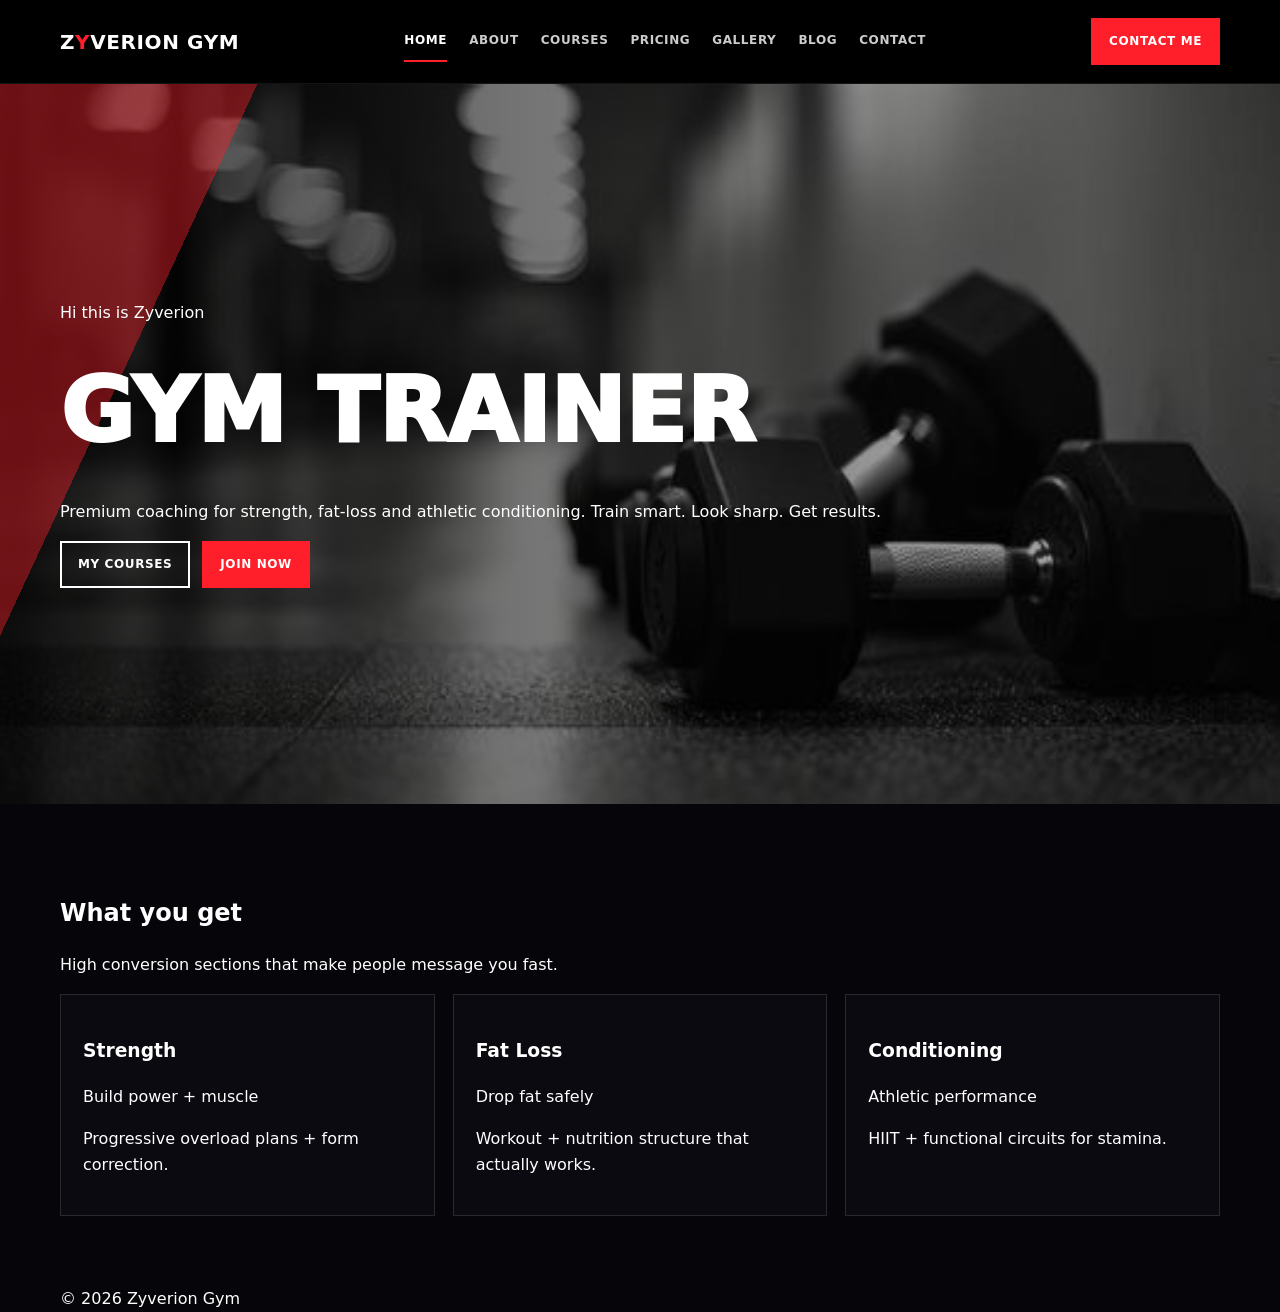
<file: index.html>
<!doctype html>
<html lang="en">
<head>
  <meta charset="utf-8"/>
  <meta name="viewport" content="width=device-width,initial-scale=1"/>
  <title>Zyverion Gym | Home</title>
  <link rel="stylesheet" href="css/style.css"/>
</head>
<body>

<header class="topbar">
  <div class="container nav">
    <a class="brand" href="index.html">Z<span>Y</span>VERION GYM</a>

    <nav class="menu">
      <a data-nav href="index.html">Home</a>
      <a data-nav href="about.html">About</a>
      <a data-nav href="courses.html">Courses</a>
      <a data-nav href="pricing.html">Pricing</a>
      <a data-nav href="gallery.html">Gallery</a>
      <a data-nav href="blog.html">Blog</a>
      <a data-nav href="contact.html">Contact</a>
    </nav>

    <div style="display:flex; gap:10px; align-items:center">
      <a class="btn red" href="contact.html">Contact Me</a>
      <button class="burger" id="burger" aria-label="Open menu">☰</button>
    </div>
  </div>

  <div class="container mobileMenu" id="mobileMenu">
    <a href="index.html">Home</a>
    <a href="about.html">About</a>
    <a href="courses.html">Courses</a>
    <a href="pricing.html">Pricing</a>
    <a href="gallery.html">Gallery</a>
    <a href="blog.html">Blog</a>
    <a href="contact.html">Contact</a>
  </div>
</header>

<section class="hero">
  <div class="diagonal"></div>
  <div class="container hero-inner">
    <div class="kicker">Hi this is Zyverion</div>
    <div class="h1">Gym Trainer</div>
    <p>Premium coaching for strength, fat-loss and athletic conditioning. Train smart. Look sharp. Get results.</p>
    <div class="ctaRow">
      <a class="btn" href="courses.html">My Courses</a>
      <a class="btn red" href="contact.html">Join Now</a>
    </div>
  </div>
</section>

<section class="section">
  <div class="container">
    <h2>What you get</h2>
    <p>High conversion sections that make people message you fast.</p>

    <div class="grid3">
      <div class="card">
        <h3>Strength</h3>
        <div class="meta">Build power + muscle</div>
        <p>Progressive overload plans + form correction.</p>
      </div>
      <div class="card">
        <h3>Fat Loss</h3>
        <div class="meta">Drop fat safely</div>
        <p>Workout + nutrition structure that actually works.</p>
      </div>
      <div class="card">
        <h3>Conditioning</h3>
        <div class="meta">Athletic performance</div>
        <p>HIIT + functional circuits for stamina.</p>
      </div>
    </div>
  </div>
</section>

<footer class="footer">
  <div class="container">© <span id="year"></span> Zyverion Gym</div>
</footer>

<script src="js/main.js"></script>
<script>document.getElementById("year").textContent=new Date().getFullYear();</script>
</body>
</html>
</file>
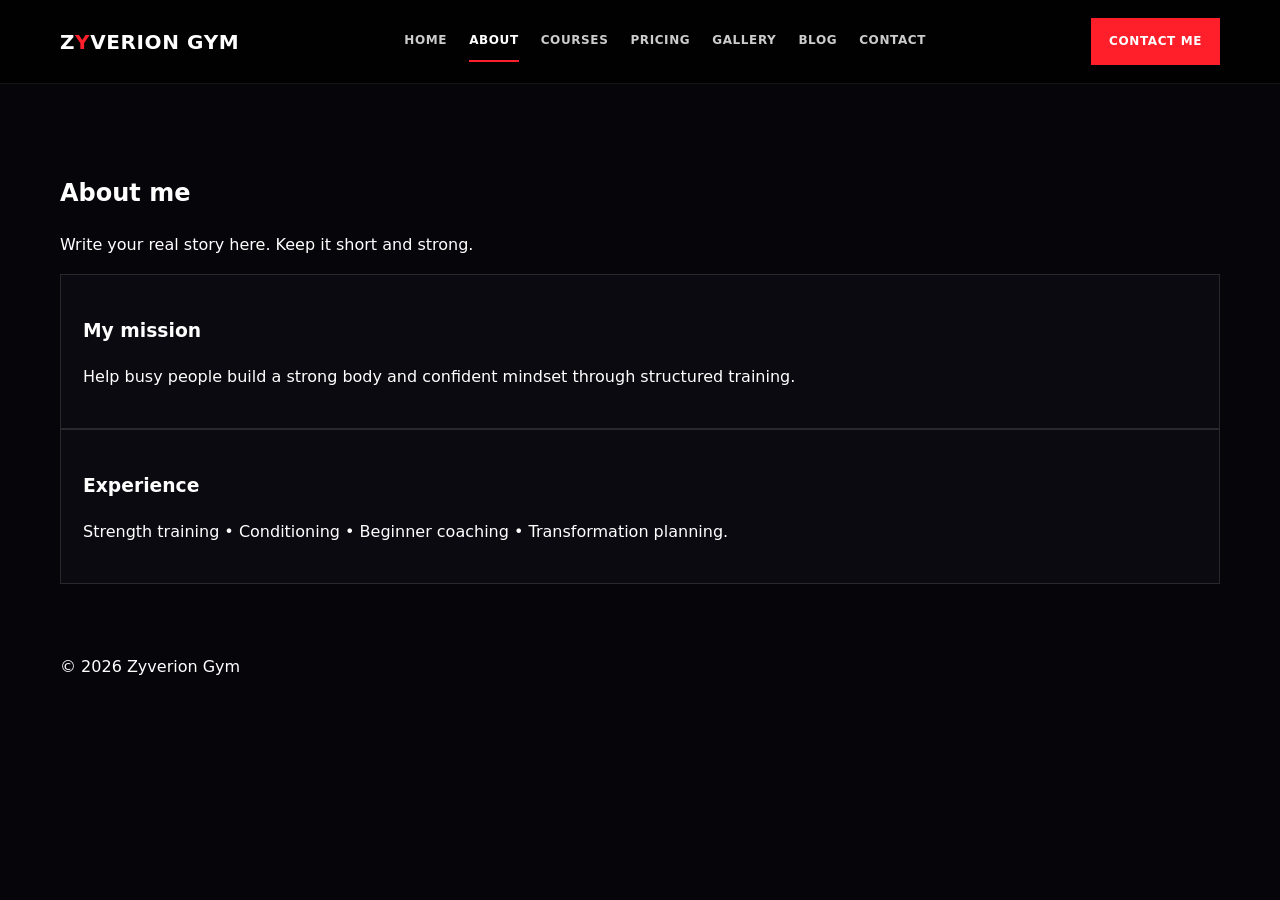
<file: about.html>
<!doctype html>
<html lang="en">
<head>
  <meta charset="utf-8"/>
  <meta name="viewport" content="width=device-width,initial-scale=1"/>
  <title>Zyverion Gym | About</title>
  <link rel="stylesheet" href="css/style.css"/>
</head>
<body>
<!-- same header -->
<header class="topbar">
  <div class="container nav">
    <a class="brand" href="index.html">Z<span>Y</span>VERION GYM</a>
    <nav class="menu">
      <a data-nav href="index.html">Home</a>
      <a data-nav href="about.html">About</a>
      <a data-nav href="courses.html">Courses</a>
      <a data-nav href="pricing.html">Pricing</a>
      <a data-nav href="gallery.html">Gallery</a>
      <a data-nav href="blog.html">Blog</a>
      <a data-nav href="contact.html">Contact</a>
    </nav>
    <div style="display:flex; gap:10px; align-items:center">
      <a class="btn red" href="contact.html">Contact Me</a>
      <button class="burger" id="burger" aria-label="Open menu">☰</button>
    </div>
  </div>
  <div class="container mobileMenu" id="mobileMenu">
    <a href="index.html">Home</a><a href="about.html">About</a><a href="courses.html">Courses</a>
    <a href="pricing.html">Pricing</a><a href="gallery.html">Gallery</a><a href="blog.html">Blog</a><a href="contact.html">Contact</a>
  </div>
</header>

<section class="section">
  <div class="container">
    <h2>About me</h2>
    <p>Write your real story here. Keep it short and strong.</p>

    <div class="grid2">
      <div class="card">
        <h3>My mission</h3>
        <p>Help busy people build a strong body and confident mindset through structured training.</p>
      </div>
      <div class="card">
        <h3>Experience</h3>
        <p>Strength training • Conditioning • Beginner coaching • Transformation planning.</p>
      </div>
    </div>
  </div>
</section>

<footer class="footer"><div class="container">© <span id="year"></span> Zyverion Gym</div></footer>
<script src="js/main.js"></script>
<script>document.getElementById("year").textContent=new Date().getFullYear();</script>
</body>
</html>
</file>
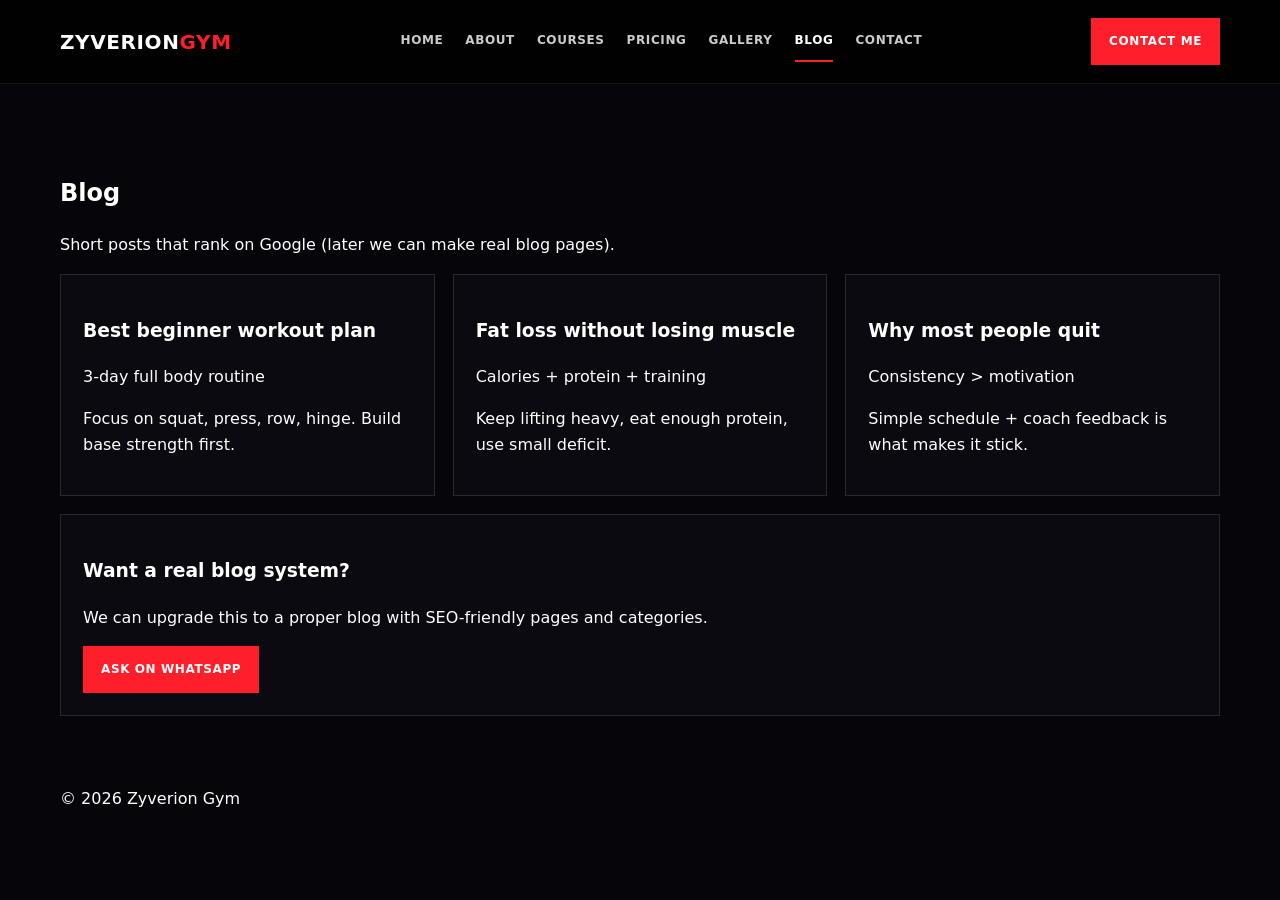
<file: blog.html>
<!doctype html>
<html lang="en">
<head>
  <meta charset="utf-8" />
  <meta name="viewport" content="width=device-width, initial-scale=1" />
  <title>Zyverion Gym | Blog</title>
  <link rel="stylesheet" href="css/style.css" />
</head>

<body>

<header class="topbar">
  <div class="container nav">
    <a class="brand" href="index.html">ZYVERION<span>GYM</span></a>

    <nav class="menu">
      <a href="index.html" data-nav>Home</a>
      <a href="about.html" data-nav>About</a>
      <a href="courses.html" data-nav>Courses</a>
      <a href="pricing.html" data-nav>Pricing</a>
      <a href="gallery.html" data-nav>Gallery</a>
      <a href="blog.html" data-nav>Blog</a>
      <a href="contact.html" data-nav>Contact</a>
    </nav>

    <a class="btn red" href="contact.html">Contact Me</a>

    <button class="burger" id="burger" aria-label="Open menu" type="button">☰</button>
  </div>

  <!-- MOBILE MENU (same links, not a second navbar) -->
  <div class="container mobileMenu" id="mobileMenu">
    <a href="index.html" data-nav>Home</a>
    <a href="about.html" data-nav>About</a>
    <a href="courses.html" data-nav>Courses</a>
    <a href="pricing.html" data-nav>Pricing</a>
    <a href="gallery.html" data-nav>Gallery</a>
    <a href="blog.html" data-nav>Blog</a>
    <a href="contact.html" data-nav>Contact</a>
  </div>
</header>

<section class="section">
  <div class="container">
    <h2>Blog</h2>
    <p>Short posts that rank on Google (later we can make real blog pages).</p>

    <div class="grid3">
      <div class="card">
        <h3>Best beginner workout plan</h3>
        <div class="meta">3-day full body routine</div>
        <p>Focus on squat, press, row, hinge. Build base strength first.</p>
      </div>
      <div class="card">
        <h3>Fat loss without losing muscle</h3>
        <div class="meta">Calories + protein + training</div>
        <p>Keep lifting heavy, eat enough protein, use small deficit.</p>
      </div>
      <div class="card">
        <h3>Why most people quit</h3>
        <div class="meta">Consistency > motivation</div>
        <p>Simple schedule + coach feedback is what makes it stick.</p>
      </div>
    </div>

    <div class="card" style="margin-top:18px">
      <h3>Want a real blog system?</h3>
      <p>We can upgrade this to a proper blog with SEO-friendly pages and categories.</p>
      <a class="btn red" href="contact.html">Ask on WhatsApp</a>
    </div>
  </div>
</section>

<footer class="footer">
  <div class="container">© <span id="year"></span> Zyverion Gym</div>
</footer>

<script src="js/main.js"></script>
<script>document.getElementById("year").textContent = new Date().getFullYear();</script>

</body>
</html>
</file>
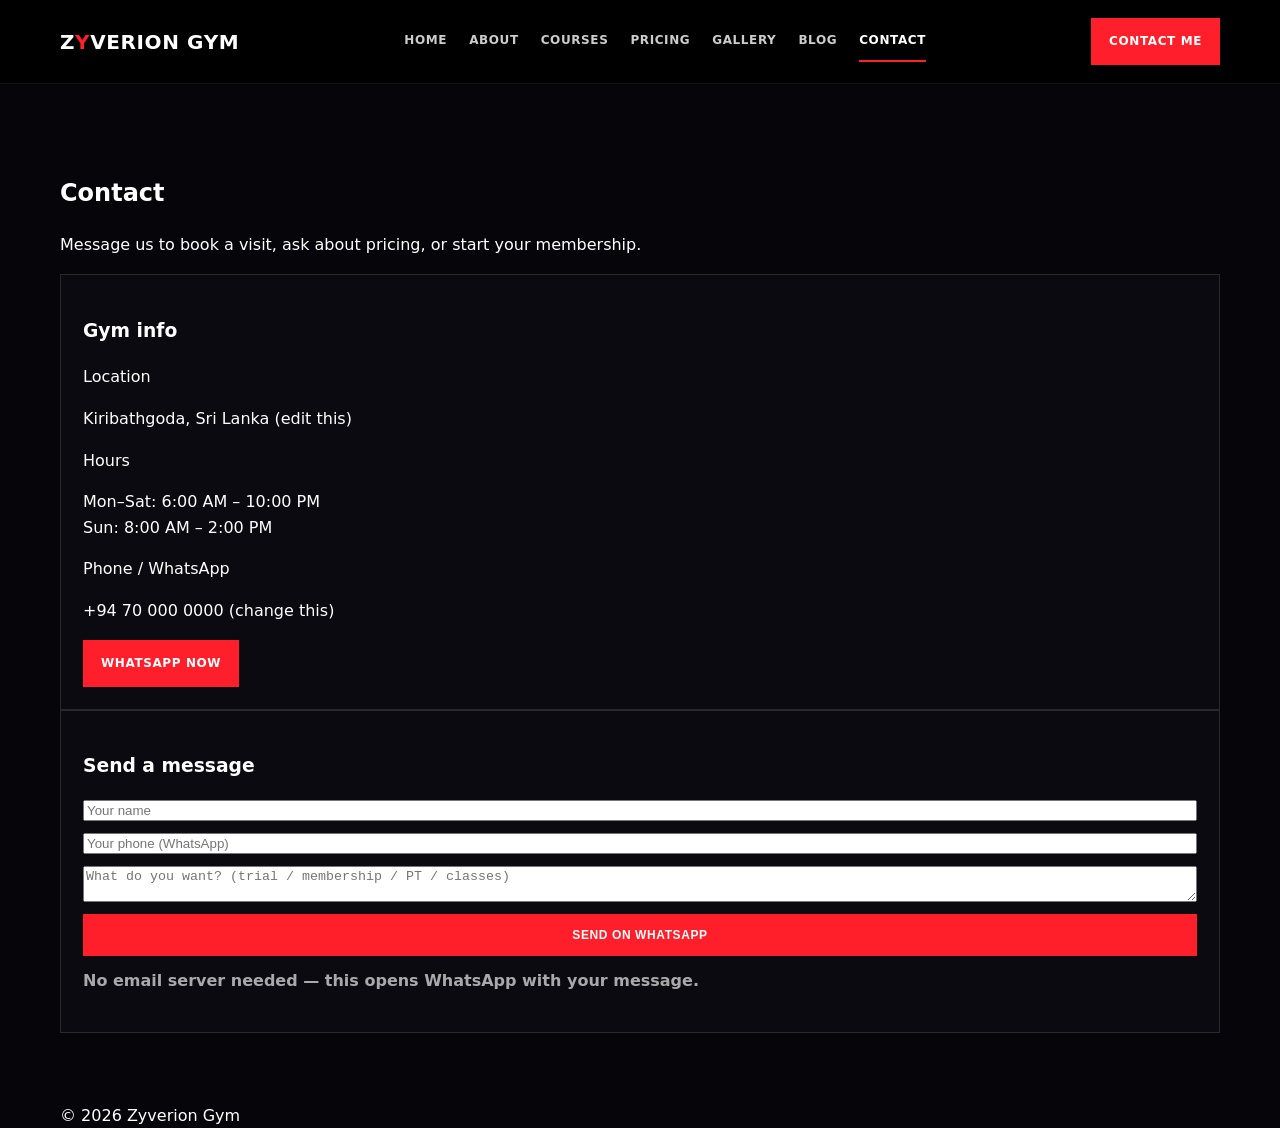
<file: contact.html>
<!doctype html>
<html lang="en">
<head>
  <meta charset="utf-8"/>
  <meta name="viewport" content="width=device-width,initial-scale=1"/>
  <title>Zyverion Gym | Contact</title>
  <link rel="stylesheet" href="css/style.css"/>
</head>
<body>

<header class="topbar">
  <div class="container nav">
    <a class="brand" href="index.html">Z<span>Y</span>VERION GYM</a>

    <nav class="menu">
      <a data-nav href="index.html">Home</a>
      <a data-nav href="about.html">About</a>
      <a data-nav href="courses.html">Courses</a>
      <a data-nav href="pricing.html">Pricing</a>
      <a data-nav href="gallery.html">Gallery</a>
      <a data-nav href="blog.html">Blog</a>
      <a data-nav href="contact.html">Contact</a>
    </nav>

    <div style="display:flex; gap:10px; align-items:center">
      <a class="btn red" href="contact.html">Contact Me</a>
      <button class="burger" id="burger" aria-label="Open menu">☰</button>
    </div>
  </div>

  <div class="container mobileMenu" id="mobileMenu">
    <a href="index.html">Home</a><a href="about.html">About</a><a href="courses.html">Courses</a>
    <a href="pricing.html">Pricing</a><a href="gallery.html">Gallery</a><a href="blog.html">Blog</a><a href="contact.html">Contact</a>
  </div>
</header>

<section class="section">
  <div class="container">
    <h2>Contact</h2>
    <p>Message us to book a visit, ask about pricing, or start your membership.</p>

    <div class="grid2">
      <div class="card">
        <h3>Gym info</h3>
        <p class="meta">Location</p>
        <p>Kiribathgoda, Sri Lanka (edit this)</p>

        <p class="meta">Hours</p>
        <p>Mon–Sat: 6:00 AM – 10:00 PM<br/>Sun: 8:00 AM – 2:00 PM</p>

        <p class="meta">Phone / WhatsApp</p>
        <p>+94 70 000 0000 (change this)</p>

        <div style="margin-top:14px">
          <a class="btn red" href="https://wa.me/94700000000" target="_blank" rel="noopener">WhatsApp Now</a>
        </div>
      </div>

      <div class="card">
        <h3>Send a message</h3>
        <form class="form" id="waForm">
          <div style="display:grid; gap:12px">
            <input name="name" placeholder="Your name" required>
            <input name="phone" placeholder="Your phone (WhatsApp)" required>
            <textarea name="msg" placeholder="What do you want? (trial / membership / PT / classes)" required></textarea>
            <button class="btn red" type="submit">Send on WhatsApp</button>
          </div>
        </form>
        <p style="color:rgba(255,255,255,.65); font-weight:700; margin-top:12px">
          No email server needed — this opens WhatsApp with your message.
        </p>
      </div>
    </div>
  </div>
</section>

<footer class="footer"><div class="container">© <span id="year"></span> Zyverion Gym</div></footer>
<script src="js/main.js"></script>
<script>document.getElementById("year").textContent=new Date().getFullYear();</script>
</body>
</html>
</file>
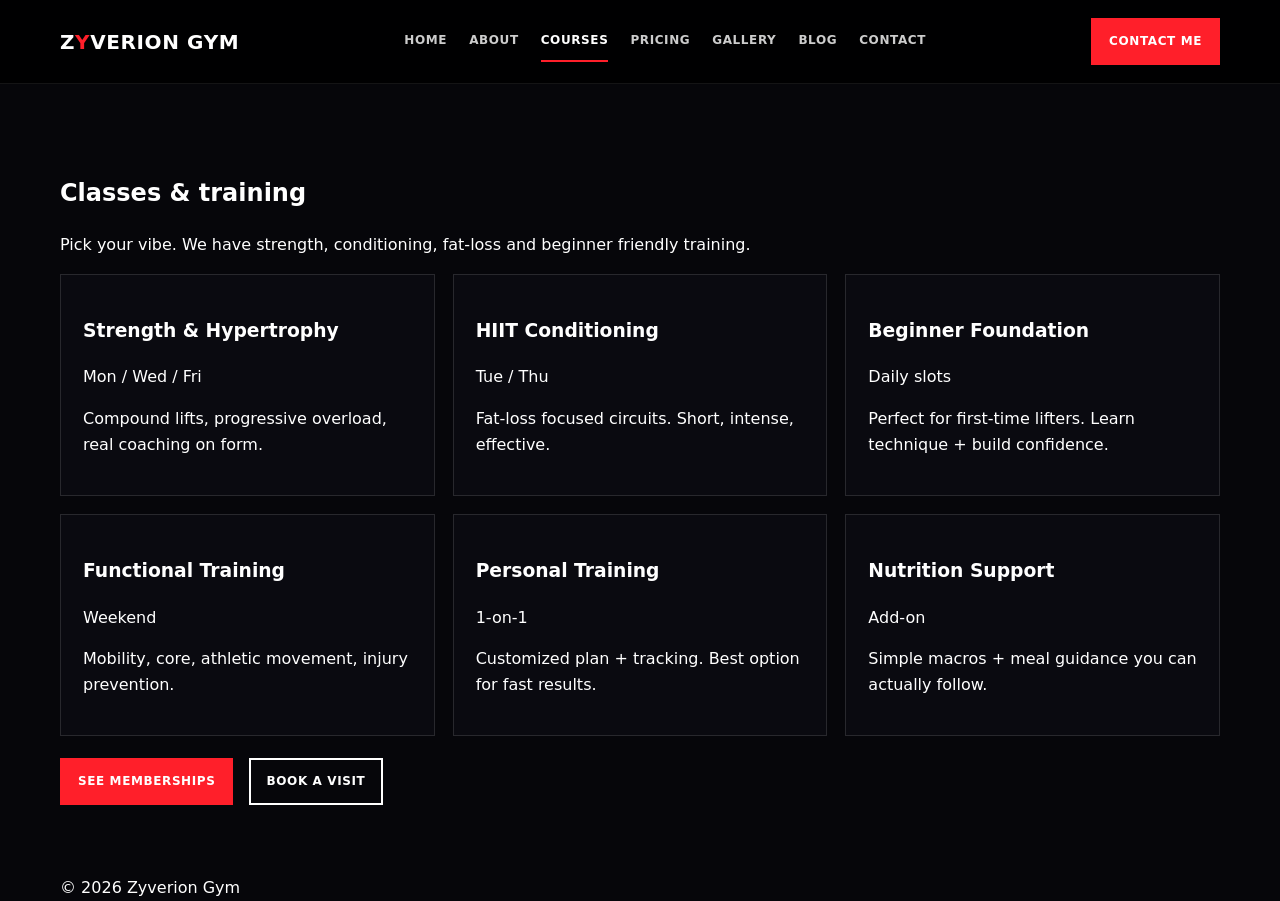
<file: courses.html>
<!doctype html>
<html lang="en">
<head>
  <meta charset="utf-8"/>
  <meta name="viewport" content="width=device-width,initial-scale=1"/>
  <title>Zyverion Gym | Classes</title>
  <link rel="stylesheet" href="css/style.css"/>
</head>
<body>

<header class="topbar">
  <div class="container nav">
    <a class="brand" href="index.html">Z<span>Y</span>VERION GYM</a>

    <nav class="menu">
      <a data-nav href="index.html">Home</a>
      <a data-nav href="about.html">About</a>
      <a data-nav href="courses.html">Courses</a>
      <a data-nav href="pricing.html">Pricing</a>
      <a data-nav href="gallery.html">Gallery</a>
      <a data-nav href="blog.html">Blog</a>
      <a data-nav href="contact.html">Contact</a>
    </nav>

    <div style="display:flex; gap:10px; align-items:center">
      <a class="btn red" href="contact.html">Contact Me</a>
      <button class="burger" id="burger" aria-label="Open menu">☰</button>
    </div>
  </div>

  <div class="container mobileMenu" id="mobileMenu">
    <a href="index.html">Home</a><a href="about.html">About</a><a href="courses.html">Courses</a>
    <a href="pricing.html">Pricing</a><a href="gallery.html">Gallery</a><a href="blog.html">Blog</a><a href="contact.html">Contact</a>
  </div>
</header>

<section class="section">
  <div class="container">
    <h2>Classes & training</h2>
    <p>Pick your vibe. We have strength, conditioning, fat-loss and beginner friendly training.</p>

    <div class="grid3">
      <div class="card">
        <h3>Strength & Hypertrophy</h3>
        <div class="meta">Mon / Wed / Fri</div>
        <p>Compound lifts, progressive overload, real coaching on form.</p>
      </div>
      <div class="card">
        <h3>HIIT Conditioning</h3>
        <div class="meta">Tue / Thu</div>
        <p>Fat-loss focused circuits. Short, intense, effective.</p>
      </div>
      <div class="card">
        <h3>Beginner Foundation</h3>
        <div class="meta">Daily slots</div>
        <p>Perfect for first-time lifters. Learn technique + build confidence.</p>
      </div>

      <div class="card">
        <h3>Functional Training</h3>
        <div class="meta">Weekend</div>
        <p>Mobility, core, athletic movement, injury prevention.</p>
      </div>
      <div class="card">
        <h3>Personal Training</h3>
        <div class="meta">1-on-1</div>
        <p>Customized plan + tracking. Best option for fast results.</p>
      </div>
      <div class="card">
        <h3>Nutrition Support</h3>
        <div class="meta">Add-on</div>
        <p>Simple macros + meal guidance you can actually follow.</p>
      </div>
    </div>

    <div style="margin-top:22px">
      <a class="btn red" href="pricing.html">See Memberships</a>
      <a class="btn" href="contact.html" style="margin-left:10px">Book a Visit</a>
    </div>
  </div>
</section>

<footer class="footer"><div class="container">© <span id="year"></span> Zyverion Gym</div></footer>
<script src="js/main.js"></script>
<script>document.getElementById("year").textContent=new Date().getFullYear();</script>
</body>
</html>
</file>
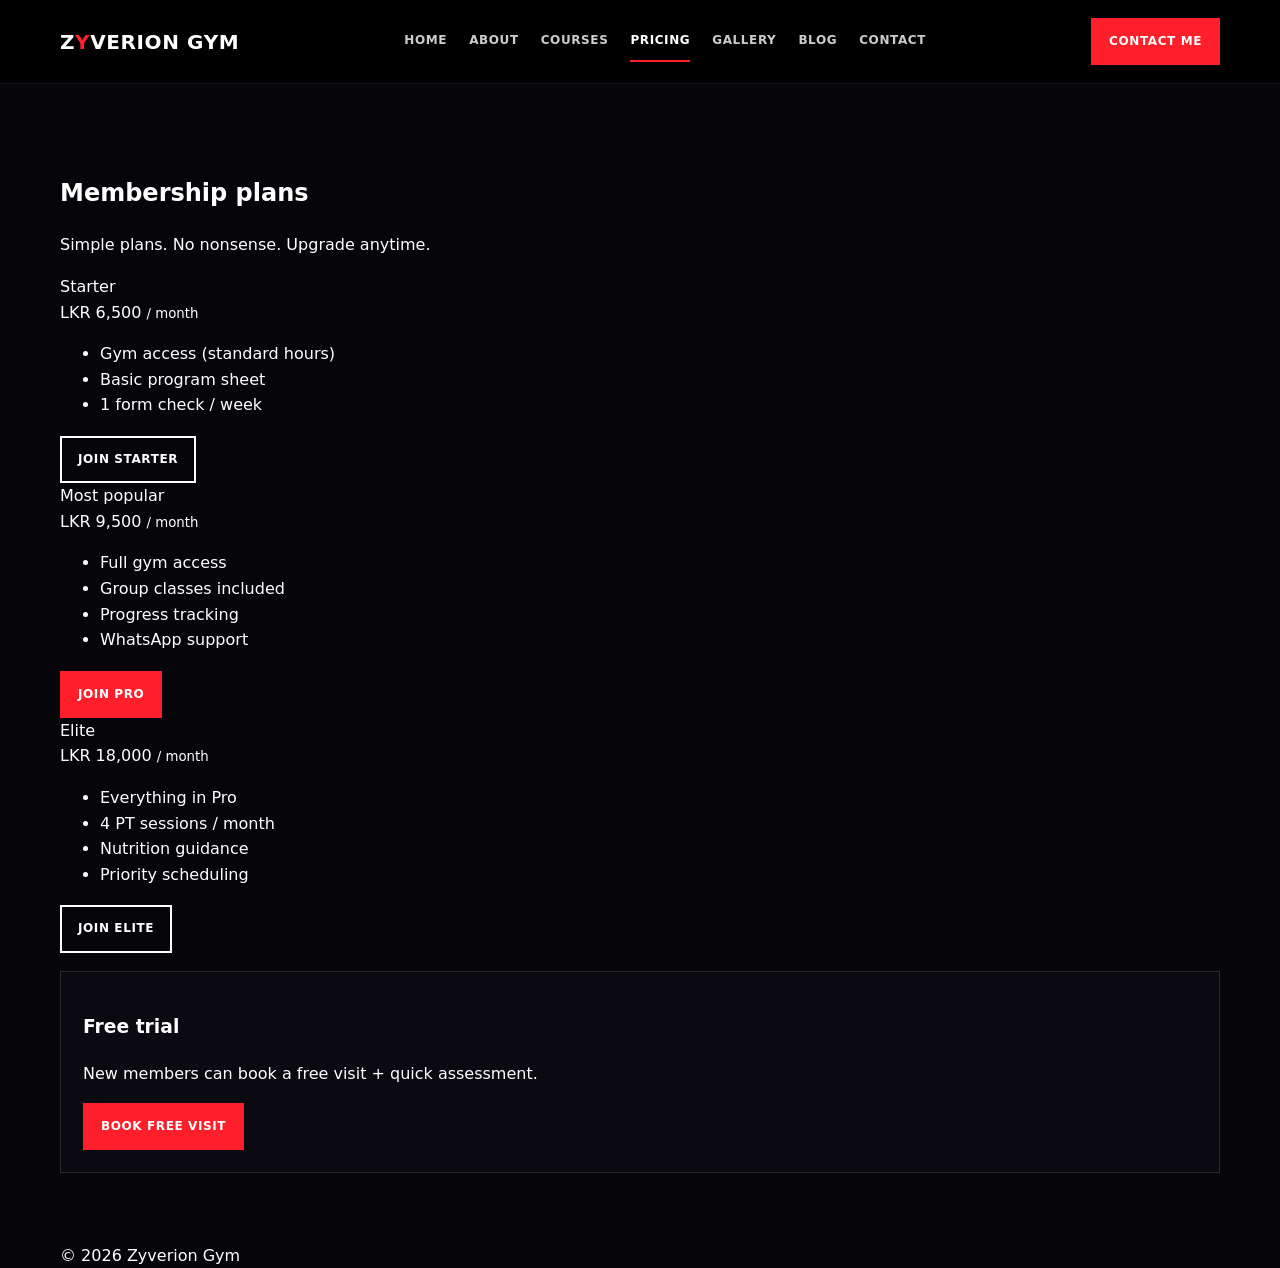
<file: pricing.html>
<!doctype html>
<html lang="en">
<head>
  <meta charset="utf-8"/>
  <meta name="viewport" content="width=device-width,initial-scale=1"/>
  <title>Zyverion Gym | Pricing</title>
  <link rel="stylesheet" href="css/style.css"/>
</head>
<body>

<header class="topbar">
  <div class="container nav">
    <a class="brand" href="index.html">Z<span>Y</span>VERION GYM</a>

    <nav class="menu">
      <a data-nav href="index.html">Home</a>
      <a data-nav href="about.html">About</a>
      <a data-nav href="courses.html">Courses</a>
      <a data-nav href="pricing.html">Pricing</a>
      <a data-nav href="gallery.html">Gallery</a>
      <a data-nav href="blog.html">Blog</a>
      <a data-nav href="contact.html">Contact</a>
    </nav>

    <div style="display:flex; gap:10px; align-items:center">
      <a class="btn red" href="contact.html">Contact Me</a>
      <button class="burger" id="burger" aria-label="Open menu">☰</button>
    </div>
  </div>

  <div class="container mobileMenu" id="mobileMenu">
    <a href="index.html">Home</a><a href="about.html">About</a><a href="courses.html">Courses</a>
    <a href="pricing.html">Pricing</a><a href="gallery.html">Gallery</a><a href="blog.html">Blog</a><a href="contact.html">Contact</a>
  </div>
</header>

<section class="section">
  <div class="container">
    <h2>Membership plans</h2>
    <p>Simple plans. No nonsense. Upgrade anytime.</p>

    <div class="pricing">
      <div class="price">
        <div class="badge">Starter</div>
        <div class="amount">LKR 6,500 <small>/ month</small></div>
        <ul class="ul">
          <li>Gym access (standard hours)</li>
          <li>Basic program sheet</li>
          <li>1 form check / week</li>
        </ul>
        <div style="margin-top:18px">
          <a class="btn" href="contact.html">Join Starter</a>
        </div>
      </div>

      <div class="price best">
        <div class="badge">Most popular</div>
        <div class="amount">LKR 9,500 <small>/ month</small></div>
        <ul class="ul">
          <li>Full gym access</li>
          <li>Group classes included</li>
          <li>Progress tracking</li>
          <li>WhatsApp support</li>
        </ul>
        <div style="margin-top:18px">
          <a class="btn red" href="contact.html">Join Pro</a>
        </div>
      </div>

      <div class="price">
        <div class="badge">Elite</div>
        <div class="amount">LKR 18,000 <small>/ month</small></div>
        <ul class="ul">
          <li>Everything in Pro</li>
          <li>4 PT sessions / month</li>
          <li>Nutrition guidance</li>
          <li>Priority scheduling</li>
        </ul>
        <div style="margin-top:18px">
          <a class="btn" href="contact.html">Join Elite</a>
        </div>
      </div>
    </div>

    <div class="card" style="margin-top:18px">
      <h3>Free trial</h3>
      <p>New members can book a free visit + quick assessment.</p>
      <a class="btn red" href="contact.html">Book free visit</a>
    </div>
  </div>
</section>

<footer class="footer"><div class="container">© <span id="year"></span> Zyverion Gym</div></footer>
<script src="js/main.js"></script>
<script>document.getElementById("year").textContent=new Date().getFullYear();</script>
</body>
</html>
</file>
<file: css/style.css>
:root{
  --bg:#06060a;
  --panel:#0e0e14;
  --text:#ffffff;
  --muted:rgba(255,255,255,.75);
  --border:rgba(255,255,255,.12);
  --red:#ff1f2a;
  --red2:#b00010;
  --max:1160px;
}

*{box-sizing:border-box}
html,body{margin:0;padding:0}

body{
  font-family: system-ui, -apple-system, Segoe UI, Roboto, Arial, sans-serif;
  background:var(--bg);
  color:var(--text);
  line-height:1.6;
}

a{color:inherit;text-decoration:none}
.container{width:min(var(--max), calc(100% - 40px)); margin:0 auto}

/* ================= NAVBAR ================= */

.topbar{
  position:sticky;
  top:0;
  z-index:1000;
  background:rgba(0,0,0,.85);
  border-bottom:1px solid rgba(255,255,255,.08);
}

.nav{
  display:flex;
  align-items:center;
  justify-content:space-between;
  padding:18px 0;
}

.brand{
  font-weight:900;
  font-size:20px;
  letter-spacing:.6px;
}

.brand span{color:var(--red)}

.menu{
  display:flex;
  gap:22px;
  align-items:center;
}

.menu a{
  font-weight:800;
  font-size:12px;
  letter-spacing:.6px;
  text-transform:uppercase;
  color:rgba(255,255,255,.8);
  padding:10px 0;
  border-bottom:2px solid transparent;
}

.menu a:hover{color:#fff}
.menu a.active{
  border-bottom-color:var(--red);
  color:#fff;
}

.btn{
  display:inline-flex;
  align-items:center;
  justify-content:center;
  padding:12px 16px;
  font-weight:900;
  font-size:12px;
  letter-spacing:.6px;
  text-transform:uppercase;
  border:2px solid #fff;
  background:transparent;
  color:#fff;
}

.btn.red{
  border-color:var(--red);
  background:var(--red);
}

.btn.red:hover{filter:brightness(1.05)}

.burger{
  display:none;
  width:44px;
  height:44px;
  border:1px solid rgba(255,255,255,.2);
  background:transparent;
  color:#fff;
  cursor:pointer;
}

/* MOBILE MENU (hidden by default) */
.mobileMenu{
  display:none;
  border-top:1px solid rgba(255,255,255,.08);
  padding:10px 0;
}

.mobileMenu a{
  display:block;
  padding:12px 0;
  font-weight:900;
  text-transform:uppercase;
  border-bottom:1px solid rgba(255,255,255,.08);
}

/* when opened */
.mobileMenu.open{
  display:block;
}

/* ================= HERO ================= */

.hero{
  position:relative;
  min-height:80vh;
  display:flex;
  align-items:center;
  overflow:hidden;
  background:#000;
}

.hero::before{
  content:"";
  position:absolute;
  inset:0;
  background:
    linear-gradient(90deg, rgba(0,0,0,.75), rgba(0,0,0,.25)),
    url("../assets/img/hero.jpg") center/cover no-repeat;
}

.hero::after{
  content:"";
  position:absolute;
  inset:-20%;
  background:
    linear-gradient(115deg,
      rgba(255,31,42,.75) 0%,
      rgba(255,31,42,.75) 32%,
      rgba(255,31,42,0) 32%,
      rgba(255,31,42,0) 100%);
  opacity:.55;
  transform:translateX(-8%);
}

.hero-inner{
  position:relative;
  z-index:2;
  padding:80px 0;
}

.h1{
  font-weight:1000;
  font-size:clamp(48px, 7vw, 110px);
  text-transform:uppercase;
  margin:14px 0;
}

.ctaRow{
  display:flex;
  gap:12px;
  flex-wrap:wrap;
}

/* ================= SECTIONS ================= */

.section{padding:70px 0}

.grid3{
  display:grid;
  grid-template-columns:repeat(3,1fr);
  gap:18px;
}

.card{
  border:1px solid rgba(255,255,255,.12);
  background:#0a0a10;
  padding:22px;
}

/* ================= RESPONSIVE ================= */

@media (max-width: 920px){

  .menu{display:none;}

  .burger{display:inline-flex;}

  .grid3{grid-template-columns:1fr;}
}
</file>
